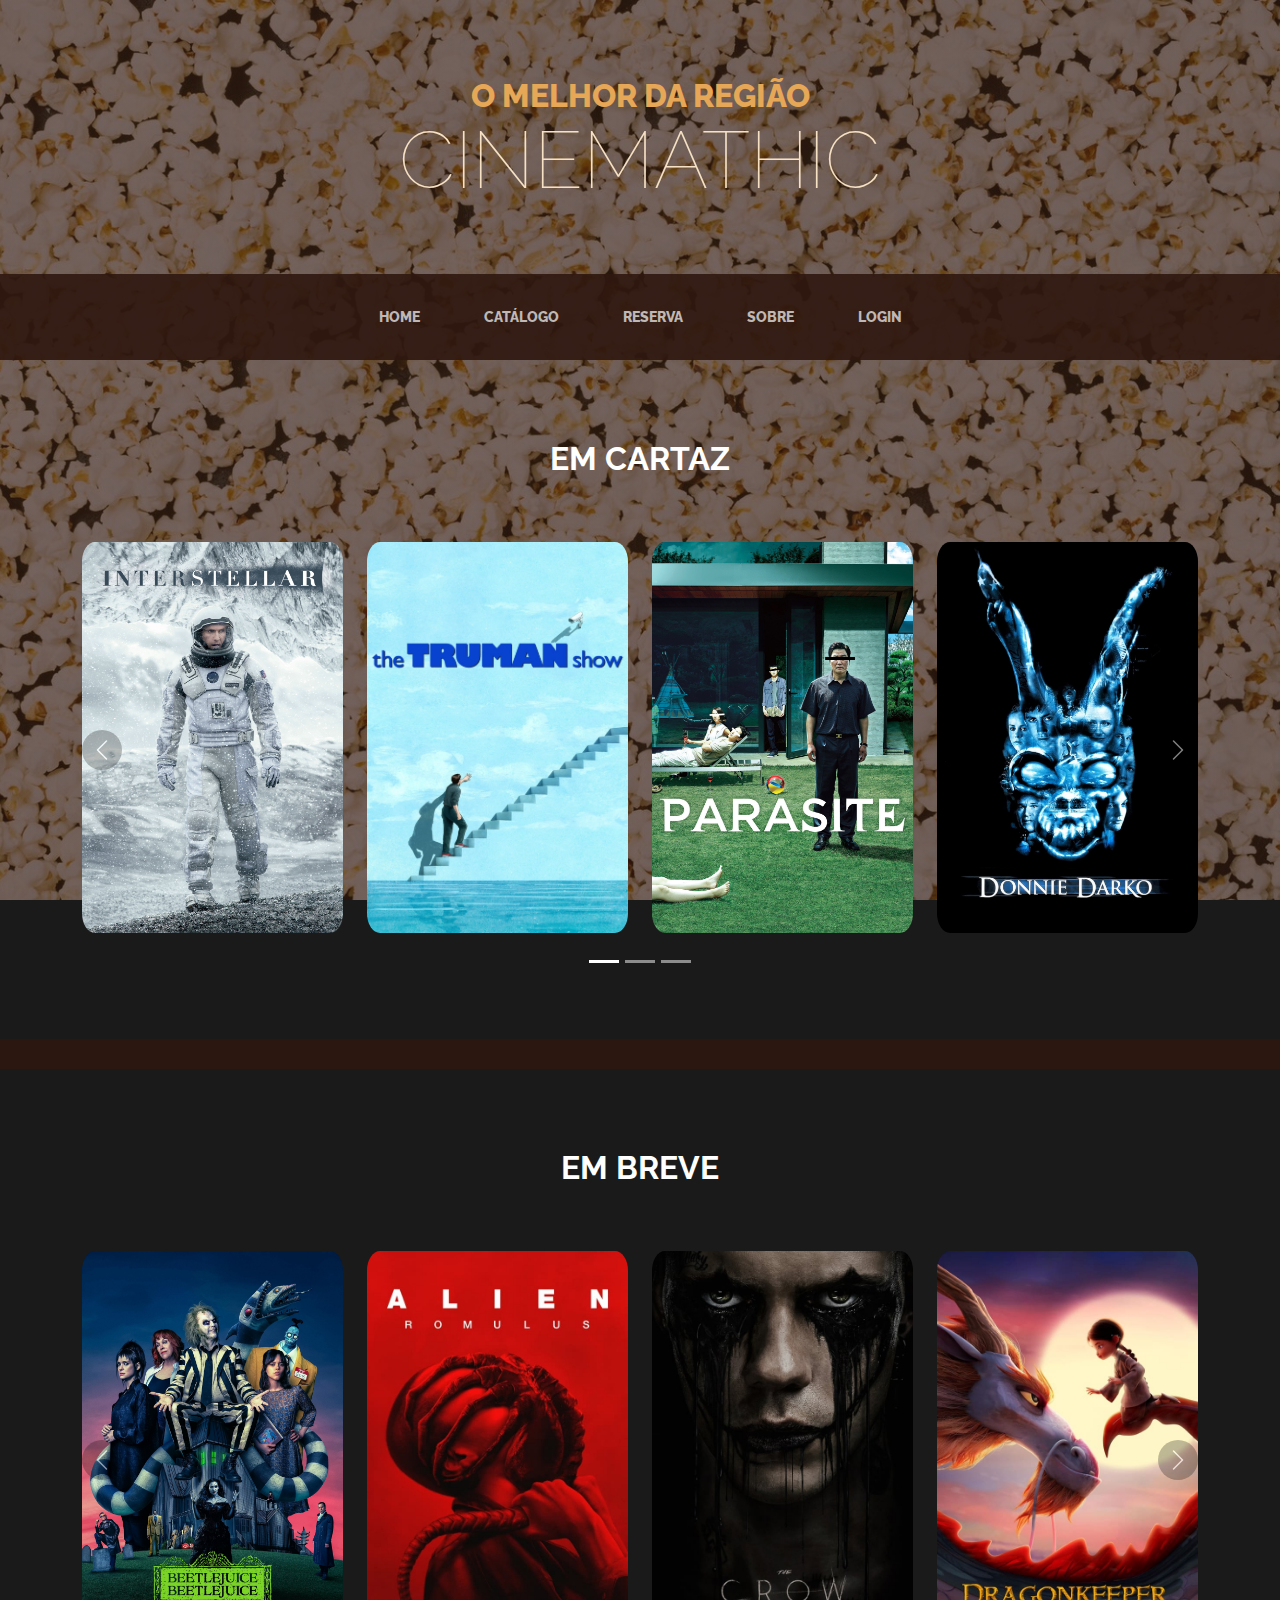
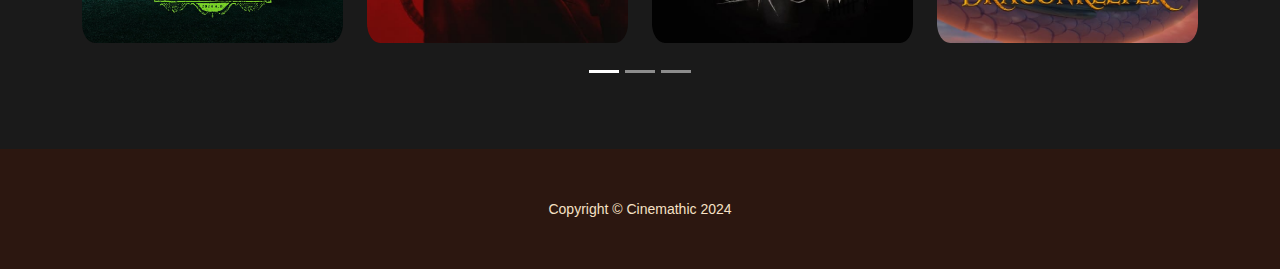
<file: catalogo.html>
<!DOCTYPE html>
<html lang="en">

<head>
    <meta charset="utf-8" />
    <meta name="viewport" content="width=device-width, initial-scale=1, shrink-to-fit=no" />
    <meta name="description" content="" />
    <meta name="author" content="" />
    <title>Cinemathic - Catálogo</title>
    <link rel="icon" type="image/x-icon" href="assets/favicon.ico" />
    <!-- Google fonts-->
    <link
        href="https://fonts.googleapis.com/css?family=Raleway:100,100i,200,200i,300,300i,400,400i,500,500i,600,600i,700,700i,800,800i,900,900i"
        rel="stylesheet" />
    <link href="https://fonts.googleapis.com/css?family=Lora:400,400i,700,700i" rel="stylesheet" />
    <!-- Core theme CSS (includes Bootstrap)-->
    <link href="css/styles.css" rel="stylesheet" />
    <link href="css/styles2.css" rel="stylesheet" />
</head>
<body>
    <header>
        <h1 class="site-heading text-center text-faded d-none d-lg-block">
            <span class="site-heading-upper text-primary mb-3">O melhor da Região</span>
            <span class="site-heading-lower">Cinemathic</span>
        </h1>
    </header>
    <!-- Navigation-->
    <nav class="navbar navbar-expand-lg navbar-dark py-lg-4" id="mainNav">
        <div class="container">
            <a class="navbar-brand text-uppercase fw-bold d-lg-none" href="index.html">Cinemathic</a>
            <button class="navbar-toggler" type="button" data-bs-toggle="collapse"
                data-bs-target="#navbarSupportedContent" aria-controls="navbarSupportedContent" aria-expanded="false"
                aria-label="Toggle navigation"><span class="navbar-toggler-icon"></span></button>
            <div class="collapse navbar-collapse" id="navbarSupportedContent">
                <ul class="navbar-nav mx-auto">
                    <li class="nav-item px-lg-4"><a class="nav-link text-uppercase" href="index.html">Home</a></li>
                    <li class="nav-item px-lg-4"><a class="nav-link text-uppercase" href="catalogo.html">Catálogo</a>
                    </li>
                    <li class="nav-item px-lg-4"><a class="nav-link text-uppercase" href="reserva.php">Reserva</a></li>
                    <li class="nav-item px-lg-4"><a class="nav-link text-uppercase" href="sobre.html">Sobre</a></li>
                    <li class="nav-item px-lg-4"><a class="nav-link text-uppercase" href="php/login.php">Login</a></li>
                </ul>
            </div>
        </div>
    </nav>

    <section class="page-section">
        <div class="container">
            <div class="product-item">
                <header class="product-item-title">
                    <h2>
                        <span class="section-heading-upper">EM CARTAZ</span>
                    </h2>
                </header>
            </div>
            <div id="carouselExampleIndicators1" class="carousel slide" data-bs-ride="carousel" data-bs-interval="5000">
                <div class="carousel-indicators">
                    <button type="button" data-bs-target="#carouselExampleIndicators1" data-bs-slide-to="0"
                        class="active" aria-current="true" aria-label="Slide 1"></button>
                    <button type="button" data-bs-target="#carouselExampleIndicators1" data-bs-slide-to="1"
                        aria-label="Slide 2"></button>
                    <button type="button" data-bs-target="#carouselExampleIndicators1" data-bs-slide-to="2"
                        aria-label="Slide 3"></button>
                </div>
                <div class="carousel-inner">
                    <div class="carousel-item active">
                        <div class="row">
                            <div class="col-md-3 col-sm-6 col-xs-12">
                                <div class="product-item">
                                    <img src="assets/img/filmes/Cartaz/movie1.jpg" class="d-block w-100" alt="...">
                                </div>
                            </div>
                            <div class="col-md-3 col-sm-6 col-xs-12">
                                <div class="product-item">
                                    <img src="assets/img/filmes/Cartaz/movie2.jpg" class="d-block w-100" alt="...">
                                </div>
                            </div>
                            <div class="col-md-3 col-sm-6 col-xs-12">
                                <div class="product-item">
                                    <img src="assets/img/filmes/Cartaz/movie3.jpg" class="d-block w-100" alt="...">
                                </div>
                            </div>
                            <div class="col-md-3 col-sm-6 col-xs-12">
                                <div class="product-item">
                                    <img src="assets/img/filmes/Cartaz/movie4.jpg" class="d-block w-100" alt="...">
                                </div>
                            </div>
                        </div>
                    </div>
                    <div class="carousel-item">
                        <div class="row">
                            <div class="col-md-3 col-sm-6 col-xs-12">
                                <div class="product-item">
                                    <img src="assets/img/filmes/Cartaz/movie5.jpg" class="d-block w-100" alt="...">
                                </div>
                            </div>
                            <div class="col-md-3 col-sm-6 col-xs-12">
                                <div class="product-item">
                                    <img src="assets/img/filmes/Cartaz/movie6.jpg" class="d-block w-100" alt="...">
                                </div>
                            </div>
                            <div class="col-md-3 col-sm-6 col-xs-12">
                                <div class="product-item">
                                    <img src="assets/img/filmes/Cartaz/movie7.jpg" class="d-block w-100" alt="...">
                                </div>
                            </div>
                            <div class="col-md-3 col-sm-6 col-xs-12">
                                <div class="product-item">
                                    <img src="assets/img/filmes/Cartaz/movie8.jpg" class="d-block w-100" alt="...">
                                </div>
                            </div>
                        </div>
                    </div>
                    <div class="carousel-item">
                        <div class="row">
                            <div class="col-md-3 col-sm-6 col-xs-12">
                                <div class="product-item">
                                    <img src="assets/img/filmes/Cartaz/movie9.jpg" class="d-block w-100" alt="...">
                                </div>
                            </div>
                            <div class="col-md-3 col-sm-6 col-xs-12">
                                <div class="product-item">
                                    <img src="assets/img/filmes/Cartaz/movie10.jpg" class="d-block w-100" alt="...">
                                </div>
                            </div>
                            <div class="col-md-3 col-sm-6 col-xs-12">
                                <div class="product-item">
                                    <img src="assets/img/filmes/Cartaz/movie11.jpg" class="d-block w-100" alt="...">
                                </div>
                            </div>
                            <div class="col-md-3 col-sm-6 col-xs-12">
                                <div class="product-item">
                                    <img src="assets/img/filmes/Cartaz/movie12.jpg" class="d-block w-100" alt="...">
                                </div>
                            </div>
                        </div>
                    </div>
                </div>
                <button class="carousel-control-prev" type="button" data-bs-target="#carouselExampleIndicators1"
                    data-bs-slide="prev">
                    <span class="carousel-control-prev-icon" aria-hidden="true"></span>
                    <span class="visually-hidden">Previous</span>
                </button>
                <button class="carousel-control-next" type="button" data-bs-target="#carouselExampleIndicators1"
                    data-bs-slide="next">
                    <span class="carousel-control-next-icon" aria-hidden="true"></span>
                    <span class="visually-hidden">Next</span>
                </button>
            </div>
        </div>
        </div>
    </section>

    <div class="separator" style="background-color: #2f170fde; height: 30px;"></div>

    <section class="page-section">
        <div class="container">
            <div class="product-item">
                <header class="product-item-title">
                    <h2>
                        <span class="section-heading-upper">EM BREVE</span>
                    </h2>
                </header>
            </div>
            <div id="carouselExampleIndicators2" class="carousel slide" data-bs-ride="carousel">
                <div class="carousel-indicators">
                    <button type="button" data-bs-target="#carouselExampleIndicators2" data-bs-slide-to="0"
                        class="active" aria-current="true" aria-label="Slide 1"></button>
                    <button type="button" data-bs-target="#carouselExampleIndicators2" data-bs-slide-to="1"
                        aria-label="Slide 2"></button>
                    <button type="button" data-bs-target="#carouselExampleIndicators2" data-bs-slide-to="2"
                        aria-label="Slide 3"></button>
                </div>
                <div class="carousel-inner">
                    <div class="carousel-item active">
                        <div class="row">
                            <div class="col-md-3 col-sm-6 col-xs-12">
                                <div class="product-item">
                                    <img src="assets/img/filmes/emBreve/movie1.jpg" class="d-block w-100" alt="...">
                                </div>
                            </div>
                            <div class="col-md-3 col-sm-6 col-xs-12">
                                <div class="product-item">
                                    <img src="assets/img/filmes/emBreve/movie2.jpg" class="d-block w-100" alt="...">
                                </div>
                            </div>
                            <div class="col-md-3 col-sm-6 col-xs-12">
                                <div class="product-item">
                                    <img src="assets/img/filmes/emBreve/movie3.jpg" class="d-block w-100" alt="...">
                                </div>
                            </div>
                            <div class="col-md-3 col-sm-6 col-xs-12">
                                <div class="product-item">
                                    <img src="assets/img/filmes/emBreve/movie4.jpg" class="d-block w-100" alt="...">
                                </div>
                            </div>
                        </div>
                    </div>
                    <div class="carousel-item">
                        <div class="row">
                            <div class="col-md-3 col-sm-6 col-xs-12">
                                <div class="product-item">
                                    <img src="assets/img/filmes/emBreve/movie5.jpg" class="d-block w-100" alt="...">
                                </div>
                            </div>
                            <div class="col-md-3 col-sm-6 col-xs-12">
                                <div class="product-item">
                                    <img src="assets/img/filmes/emBreve/movie6.jpg" class="d-block w-100" alt="...">
                                </div>
                            </div>
                            <div class="col-md-3 col-sm-6 col-xs-12">
                                <div class="product-item">
                                    <img src="assets/img/filmes/emBreve/movie7.jpg" class="d-block w-100" alt="...">
                                </div>
                            </div>
                            <div class="col-md-3 col-sm-6 col-xs-12">
                                <div class="product-item">
                                    <img src="assets/img/filmes/emBreve/movie8.jpg" class="d-block w-100" alt="...">
                                </div>
                            </div>
                        </div>
                    </div>
                    <div class="carousel-item">
                        <div class="row">
                            <div class="col-md-3 col-sm-6 col-xs-12">
                                <div class="product-item">
                                    <img src="assets/img/filmes/emBreve/movie9.jpg" class="d-block w-100" alt="...">
                                </div>
                            </div>
                            <div class="col-md-3 col-sm-6 col-xs-12">
                                <div class="product-item">
                                    <img src="assets/img/filmes/emBreve/movie10.jpg" class="d-block w-100" alt="...">
                                </div>
                            </div>
                            <div class="col-md-3 col-sm-6 col-xs-12">
                                <div class="product-item">
                                    <img src="assets/img/filmes/emBreve/movie11.jpg" class="d-block w-100" alt="...">
                                </div>
                            </div>
                            <div class="col-md-3 col-sm-6 col-xs-12">
                                <div class="product-item">
                                    <img src="assets/img/filmes/emBreve/movie12.jpg" class="d-block w-100" alt="...">
                                </div>
                            </div>
                        </div>
                    </div>
                </div>
                <button class="carousel-control-prev" type="button" data-bs-target="#carouselExampleIndicators2"
                    data-bs-slide="prev">
                    <span class="carousel-control-prev-icon" aria-hidden="true"></span>
                    <span class="visually-hidden">Previous</span>
                </button>
                <button class="carousel-control-next" type="button" data-bs-target="#carouselExampleIndicators2"
                    data-bs-slide="next">
                    <span class="carousel-control-next-icon" aria-hidden="true"></span>
                    <span class="visually-hidden">Next</span>
                </button>
            </div>
        </div>
        </div>
    </section>

    <footer class="footer text-faded text-center py-5">
        <div class="container">
            <p class="m-0 small">Copyright &copy; Cinemathic 2024</p>
        </div>
    </footer>

    <!-- Bootstrap core JS-->
    <script src="https://cdn.jsdelivr.net/npm/bootstrap@5.3.0-alpha1/dist/js/bootstrap.bundle.min.js"></script>
    <!-- Core theme JS-->
    <script src="js/scripts.js"></script>
</body>

</html>
</file>
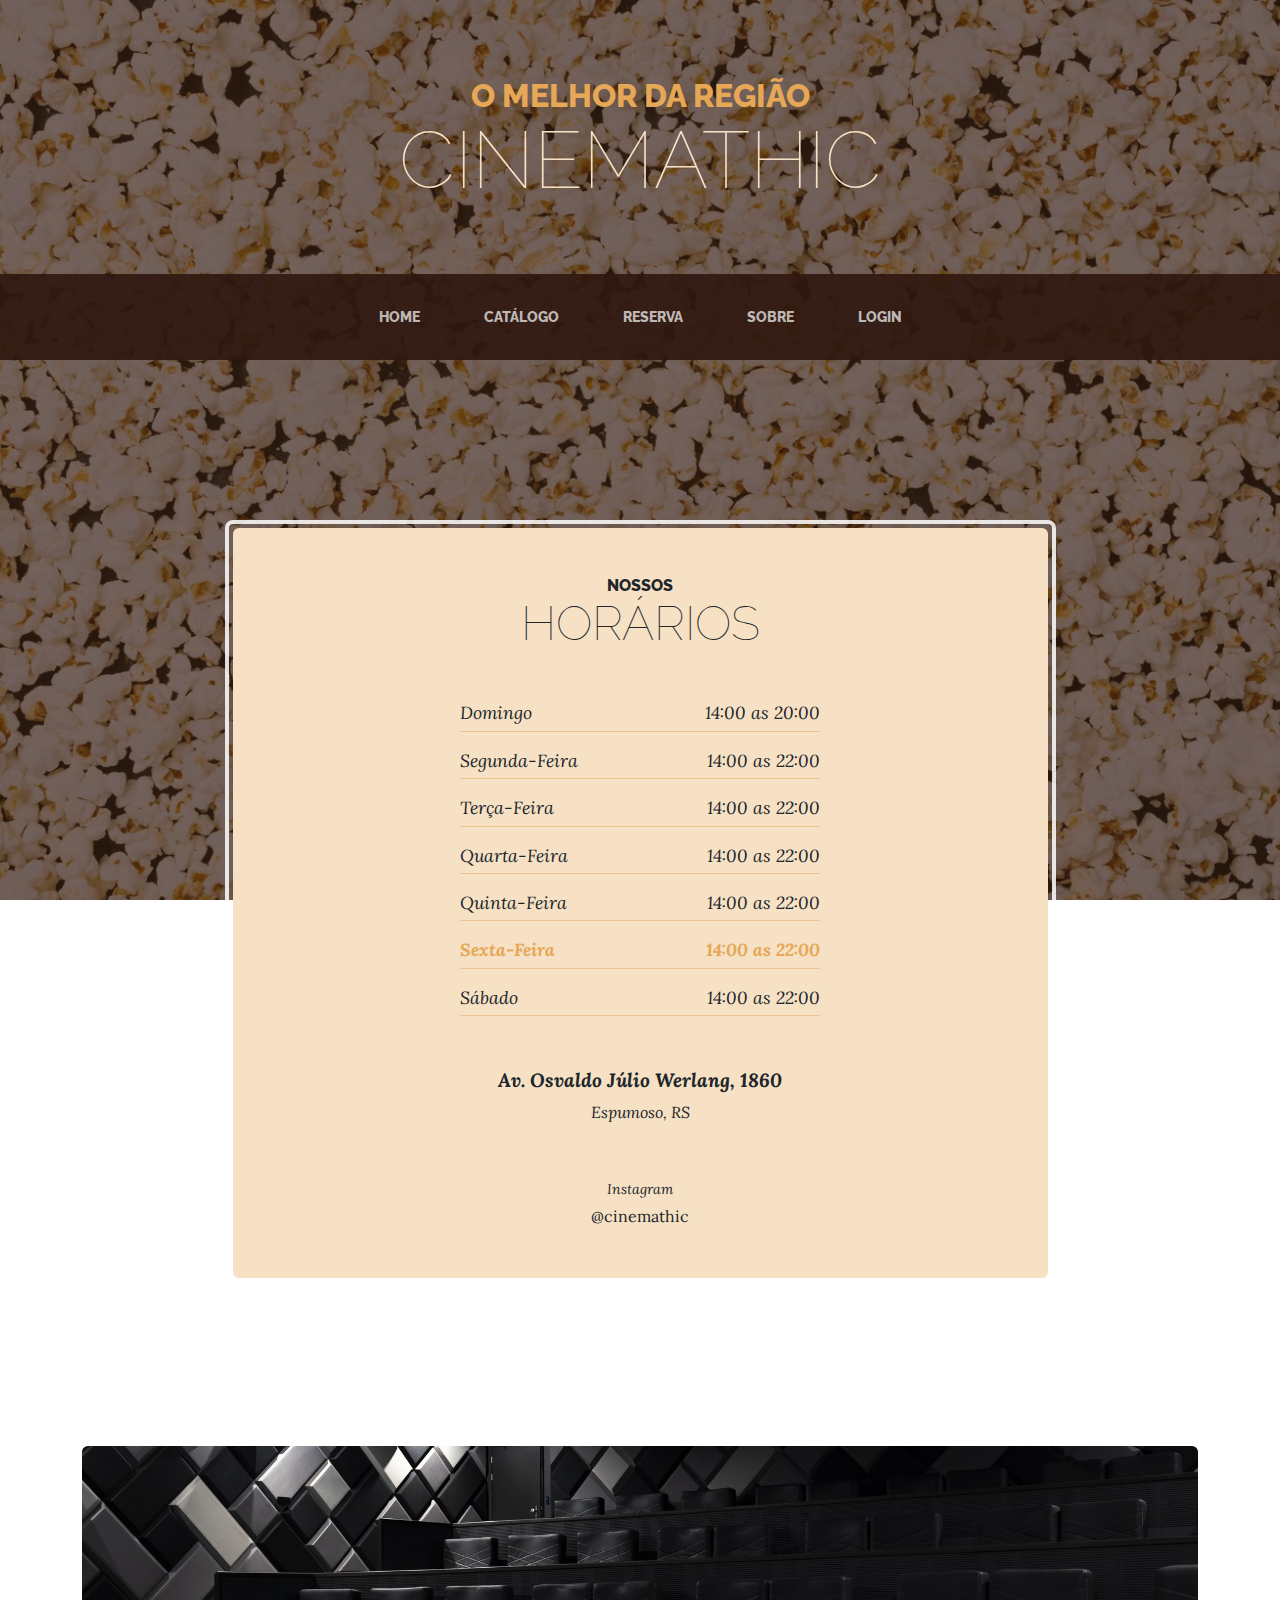
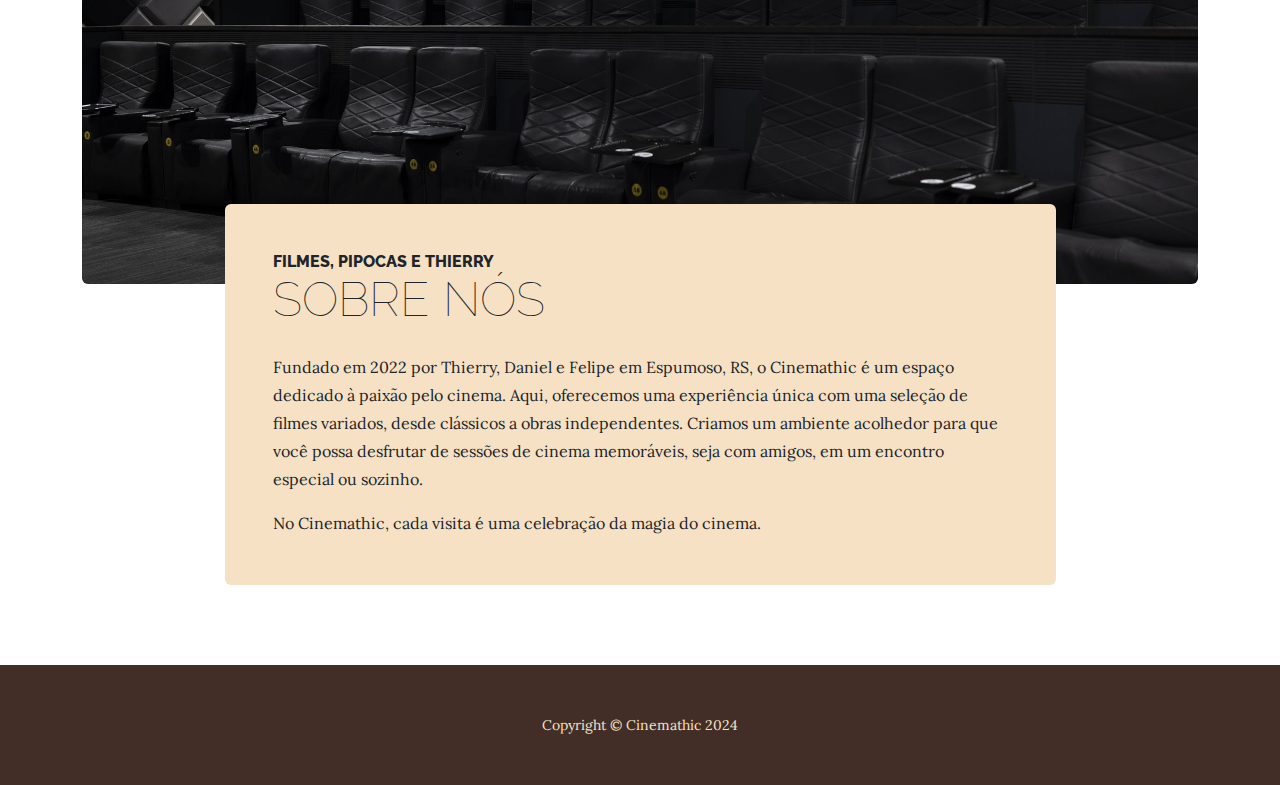
<file: sobre.html>
<!DOCTYPE html>
<html lang="en">
    <head>
        <meta charset="utf-8" />
        <meta name="viewport" content="width=device-width, initial-scale=1, shrink-to-fit=no" />
        <meta name="description" content="" />
        <meta name="author" content="" />
        <title>Cinemathic - Mais Informações</title>
        <link rel="icon" type="image/x-icon" href="assets/favicon.ico" />
        <!-- Google fonts-->
        <link href="https://fonts.googleapis.com/css?family=Raleway:100,100i,200,200i,300,300i,400,400i,500,500i,600,600i,700,700i,800,800i,900,900i" rel="stylesheet" />
        <link href="https://fonts.googleapis.com/css?family=Lora:400,400i,700,700i" rel="stylesheet" />
        <!-- Core theme CSS (includes Bootstrap)-->
        <link href="css/styles.css" rel="stylesheet" />
    </head>
    <body>
        <header>
            <h1 class="site-heading text-center text-faded d-none d-lg-block">
                <span class="site-heading-upper text-primary mb-3">O melhor da Região</span>
                <span class="site-heading-lower">Cinemathic</span>
            </h1>
        </header>
        <!-- Navigation-->
        <nav class="navbar navbar-expand-lg navbar-dark py-lg-4" id="mainNav">
            <div class="container">
                <a class="navbar-brand text-uppercase fw-bold d-lg-none" href="index.html">Cinemathic</a>
                <button class="navbar-toggler" type="button" data-bs-toggle="collapse" data-bs-target="#navbarSupportedContent" aria-controls="navbarSupportedContent" aria-expanded="false" aria-label="Toggle navigation"><span class="navbar-toggler-icon"></span></button>
                <div class="collapse navbar-collapse" id="navbarSupportedContent">
                    <ul class="navbar-nav mx-auto">
                        <li class="nav-item px-lg-4"><a class="nav-link text-uppercase" href="index.html">Home</a></li>
                        <li class="nav-item px-lg-4"><a class="nav-link text-uppercase" href="catalogo.html">Catálogo</a></li>
                        <li class="nav-item px-lg-4"><a class="nav-link text-uppercase" href="reserva.php">Reserva</a></li>
                        <li class="nav-item px-lg-4"><a class="nav-link text-uppercase" href="sobre.html">Sobre</a></li>
                        <li class="nav-item px-lg-4"><a class="nav-link text-uppercase" href="php/login.php">Login</a></li>
                    </ul>
                </div>
            </div>
        </nav>
        <section class="page-section cta">
            <div class="container">
                <div class="row">
                    <div class="col-xl-9 mx-auto">
                        <div class="cta-inner bg-faded text-center rounded">
                            <h2 class="section-heading mb-5">
                                <span class="section-heading-upper">Nossos</span>
                                <span class="section-heading-lower">Horários</span>
                            </h2>
                            <ul class="list-unstyled list-hours mb-5 text-left mx-auto">
                                <li class="list-unstyled-item list-hours-item d-flex">
                                    Domingo
                                    <span class="ms-auto">14:00 as 20:00</span>
                                </li>
                                <li class="list-unstyled-item list-hours-item d-flex">
                                    Segunda-Feira
                                    <span class="ms-auto">14:00 as 22:00</span>
                                </li>
                                <li class="list-unstyled-item list-hours-item d-flex">
                                    Terça-Feira
                                    <span class="ms-auto">14:00 as 22:00</span>
                                </li>
                                <li class="list-unstyled-item list-hours-item d-flex">
                                    Quarta-Feira
                                    <span class="ms-auto">14:00 as 22:00</span>
                                </li>
                                <li class="list-unstyled-item list-hours-item d-flex">
                                    Quinta-Feira
                                    <span class="ms-auto">14:00 as 22:00</span>
                                </li>
                                <li class="list-unstyled-item list-hours-item d-flex">
                                    Sexta-Feira
                                    <span class="ms-auto">14:00 as 22:00</span>
                                </li>
                                <li class="list-unstyled-item list-hours-item d-flex">
                                    Sábado
                                    <span class="ms-auto">14:00 as 22:00</span>
                                </li>
                            </ul>
                            <p class="address mb-5">
                                <em>
                                    <strong>Av. Osvaldo Júlio Werlang, 1860</strong>
                                    <br />
                                    Espumoso, RS
                                </em>
                            </p>
                            <p class="mb-0">
                                <small><em>Instagram</em></small>
                                <br />
                                @cinemathic
                            </p>
                        </div>
                    </div>
                </div>
            </div>
        </section>
        <section class="page-section about-heading">
            <div class="container">
                <img class="img-fluid rounded about-heading-img mb-3 mb-lg-0" src="assets/img/about.jpg" alt="..." />
                <div class="about-heading-content">
                    <div class="row">
                        <div class="col-xl-9 col-lg-10 mx-auto">
                            <div class="bg-faded rounded p-5">
                                <h2 class="section-heading mb-4">
                                    <span class="section-heading-upper">filmes, pipocas e thierry</span>
                                    <span class="section-heading-lower">Sobre nós</span>
                                </h2>
                                <p>Fundado em 2022 por Thierry, Daniel e Felipe em Espumoso, RS, o Cinemathic é um espaço dedicado à paixão pelo cinema. Aqui, oferecemos uma experiência única com uma seleção de filmes variados, desde clássicos a obras independentes. Criamos um ambiente acolhedor para que você possa desfrutar de sessões de cinema memoráveis, seja com amigos, em um encontro especial ou sozinho.</p>
                                <p class="mb-0">No Cinemathic, cada visita é uma celebração da magia do cinema.</p>
                            </div>
                        </div>
                    </div>
                </div>
            </div>
        </section>
        <footer class="footer text-faded text-center py-5">
            <div class="container"><p class="m-0 small">Copyright &copy; Cinemathic 2024</p></div>
        </footer>
        <!-- Bootstrap core JS-->
        <script src="https://cdn.jsdelivr.net/npm/bootstrap@5.2.3/dist/js/bootstrap.bundle.min.js"></script>
        <!-- Core theme JS-->
        <script src="js/scripts.js"></script>
    </body>
</html>
</file>
<file: css/styles2.css>
body {
    font-family: Arial, sans-serif;
    background-color: #1a1a1a;
    color: white;
}


.nomeColuna {
    font-weight: bold;
    margin-top: 15px;
    margin-right: 5px;
}

#tela {
    background-color: black !important;
}

#poltronas {
    margin: 20px 0;
}

#submit-btn {
    margin: 0 auto
}

.seats {
    display: grid;
    grid-template-columns: repeat(auto-fit, minmax(40px, 1fr));
    gap: 15px;
    justify-content: center;
    margin: 20px auto;
    max-width: 600px;
}

.seat {
    width: 40px;
    height: 40px;
    background-color: rgba(0, 0, 0, 0.7);
    border-radius: 8px;
    cursor: pointer;
    display: flex;
    align-items: center;
    justify-content: center;
    color: #fff;
    font-size: 12px;
    transition: background-color 0.2s;
}

.seat.selected {
    background-color: green;
}

.seat.occupied {
    background-color: red;
    cursor: not-allowed;
}

.row-label {
    color: white;
    display: inline-block;
    width: 40px;
    text-align: center;
    margin-right: 10px;
}

.row {
    display: flex;
    align-items: center;
    justify-content: center;
}

.info {
    margin: 20px;
    color: white;
    text-align: center;
}

button {
    padding: 10px 20px;
    font-size: 16px;
    cursor: pointer;
    background-color: #007BFF;
    color: #fff;
    border: none;
    border-radius: 5px;
}

button:disabled {
    background-color: #ccc;
    cursor: not-allowed;
}

.section-heading-upper {
    font-weight: bold;
    color: #ffffff;
}

.product-item {
    margin-bottom: 10%;
}

.product-item img {
    border-radius: 5%;
    width: 100%;
    height: 100%;
    object-fit: cover;
    transition: transform 0.3s;
}

.product-item:hover img {
    transform: scale(1.1);
    overflow: visible;
}

.carousel-indicators {
    bottom: -30px;
}

.carousel-control-prev,
.carousel-control-next {
    background-color: rgba(0, 0, 0, 0.5);
    border-radius: 50%;
    width: 40px;
    height: 40px;
    top: 50%;
    transform: translateY(-50%);
}

.carousel-control-prev-icon,
.carousel-control-next-icon {
    width: 1.5rem;
    height: 1.5rem;
}

@media (max-width: 767.98px) {
    .product-item-title {
        text-align: center;
    }

    .screen {
        font-size: 14px;
        height: 30px;
    }

    .seat {
        width: 30px;
        height: 30px;
        font-size: 12px;
    }
}
</file>
